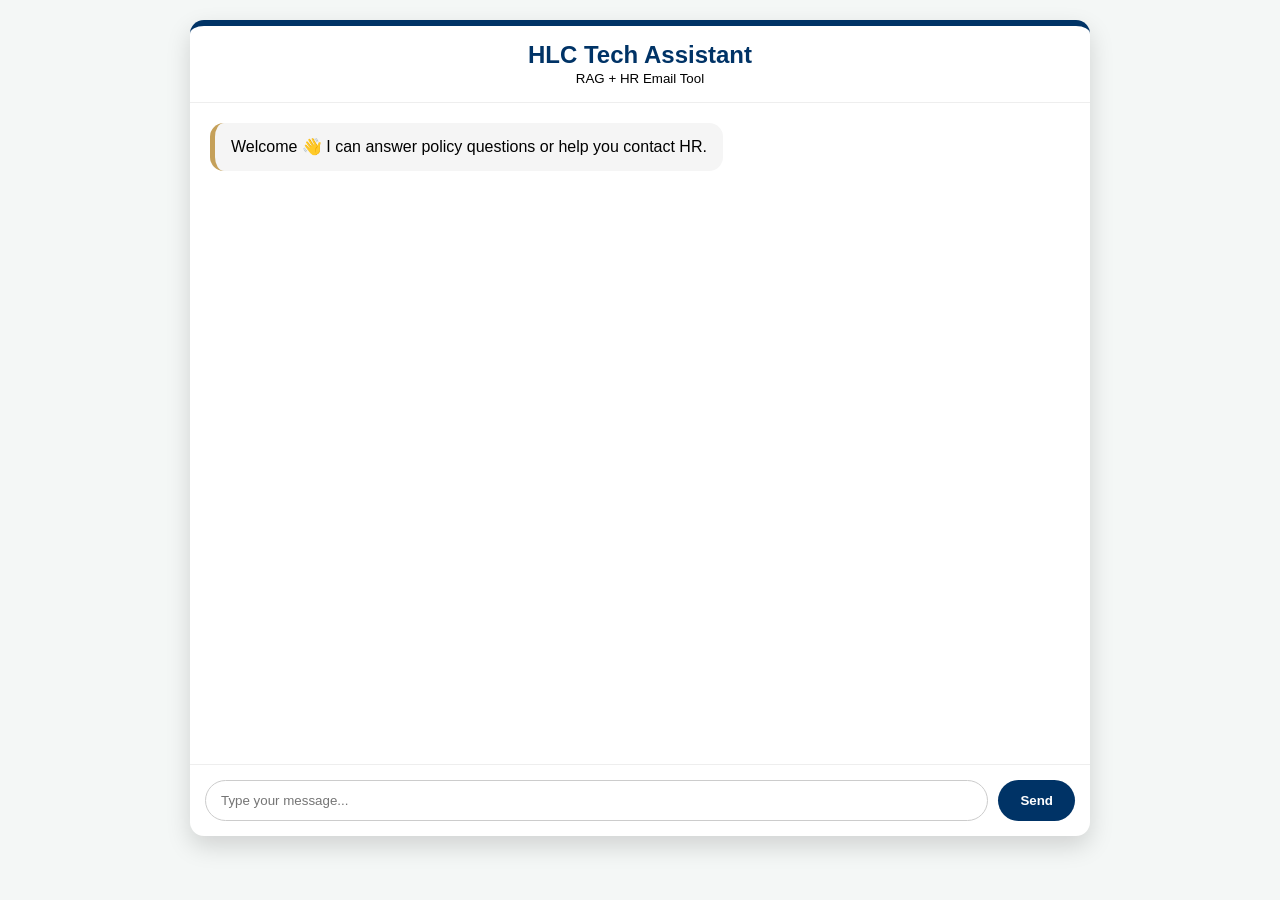
<file: static/index.html>
<!DOCTYPE html>
<html lang="en">
<head>
<meta charset="UTF-8" />
<title>HLC Bank Internal Assistant</title>

<style>
:root {
    --hlc-blue: #003366;
    --hlc-gold: #c5a059;
    --bg: #f4f7f6;
}

body {
    font-family: "Segoe UI", sans-serif;
    background: var(--bg);
    margin: 0;
    padding: 20px;
}

#chat-box {
    max-width: 900px;
    height: 90vh;
    margin: auto;
    background: #fff;
    border-radius: 14px;
    display: flex;
    flex-direction: column;
    box-shadow: 0 10px 25px rgba(0,0,0,0.15);
    border-top: 6px solid var(--hlc-blue);
}

header {
    text-align: center;
    padding: 15px;
    border-bottom: 1px solid #eee;
}

#messages {
    flex: 1;
    padding: 20px;
    overflow-y: auto;
    display: flex;
    flex-direction: column;
}

.msg {
    max-width: 75%;
    padding: 12px 16px;
    margin-bottom: 15px;
    border-radius: 14px;
    line-height: 1.5;
}

.user {
    align-self: flex-end;
    background: #e3f2fd;
    color: #0d47a1;
}

.bot {
    align-self: flex-start;
    background: #f5f5f5;
    border-left: 5px solid var(--hlc-gold);
}

#input-area {
    display: flex;
    padding: 15px;
    border-top: 1px solid #eee;
}

input {
    flex: 1;
    padding: 12px 15px;
    border-radius: 25px;
    border: 1px solid #ccc;
    outline: none;
}

button {
    margin-left: 10px;
    padding: 10px 22px;
    border-radius: 25px;
    border: none;
    background: var(--hlc-blue);
    color: #fff;
    font-weight: 600;
    cursor: pointer;
}

button:disabled {
    background: #aaa;
}

.email-draft {
    background: #fffbea;
    border-left: 5px solid #f4b400;
    padding: 12px;
    border-radius: 10px;
    margin-top: 10px;
    font-size: 14px;
}
</style>
</head>

<body>

<div id="chat-box">
    <header>
        <h2 style="margin:0;color:var(--hlc-blue)">HLC Tech Assistant</h2>
        <small>RAG + HR Email Tool</small>
    </header>

    <div id="messages">
        <div class="msg bot">
            Welcome 👋 I can answer policy questions or help you contact HR.
        </div>
    </div>

    <div id="input-area">
        <input id="query" placeholder="Type your message..." />
        <button onclick="sendMessage()">Send</button>
    </div>
</div>

<script>
const API_URL = "/query";
const sessionId = crypto.randomUUID();

async function sendMessage() {
    const input = document.getElementById("query");
    const text = input.value.trim();
    if (!text) return;

    addMessage(text, "user");
    input.value = "";

    const response = await fetch(API_URL, {
        method: "POST",
        headers: { "Content-Type": "application/json" },
        body: JSON.stringify({
            session_id: sessionId,
            user_query: text
        })
    });

    const data = await response.json();

    if (data.draft_email) {
        showDraft(data);
    } else {
        addMessage(data.answer, "bot");
    }
}

function addMessage(text, type) {
    const div = document.createElement("div");
    div.className = `msg ${type}`;
    div.innerText = text;
    document.getElementById("messages").appendChild(div);
    scrollDown();
}

function showDraft(data) {
    const box = document.createElement("div");
    box.className = "msg bot";

    box.innerHTML = `
        <b>📧 Draft Email to HR</b>
        <div class="email-draft">
            <b>To:</b> ${data.draft_email.to}<br>
            <b>Subject:</b> ${data.draft_email.subject}<br><br>
            <pre>${data.draft_email.body}</pre>
        </div>
        <b>${data.message}</b>
    `;

    document.getElementById("messages").appendChild(box);
    scrollDown();
}

function scrollDown() {
    const m = document.getElementById("messages");
    m.scrollTop = m.scrollHeight;
}
</script>

</body>
</html>
</file>
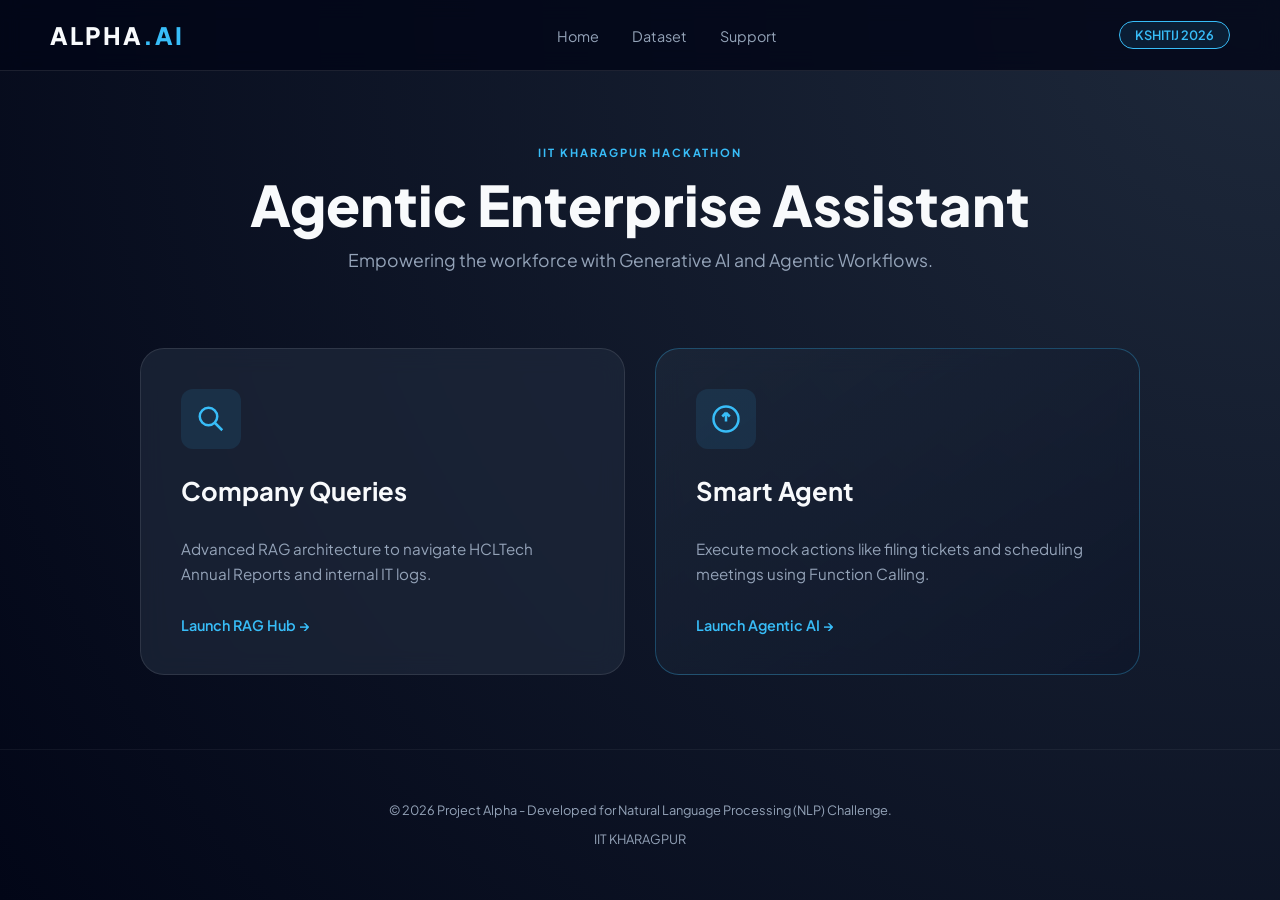
<file: static/dashboard.html>
<!DOCTYPE html>
<html lang="en">
<head>
    <meta charset="UTF-8">
    <meta name="viewport" content="width=device-width, initial-scale=1.0">
    <title>Alpha | Kshitij 2026 NLP Challenge</title>
    <link rel="stylesheet" href="dashboard.css">
    <link href="https://fonts.googleapis.com/css2?family=Plus+Jakarta+Sans:wght@300;400;600;800&display=swap" rel="stylesheet">
</head>
<body>

    <header class="navbar">
        <div class="nav-content">
            <div class="logo">ALPHA<span>.AI</span></div>
            <nav class="nav-links">
                <a href="#">Home</a>
                <a href="https://www.hcltech.com/corporate/hcltech-annual-report-2024-25" target="_blank">Dataset</a>
                <a href="mailto:nlp@ktj.in">Support</a>
            </nav>
            <div class="event-tag">KSHITIJ 2026</div>
        </div>
    </header>

    <main class="gateway-wrapper">
        <section class="hero-section">
            <span class="badge">IIT KHARAGPUR HACKATHON</span>
            <h1>Agentic Enterprise Assistant</h1>
            <p>Empowering the workforce with Generative AI and Agentic Workflows.</p>
        </section>

        <div class="card-container">
            <a href="index.html" class="glass-card">
                <div class="card-icon">
                    <svg viewBox="0 0 24 24" fill="none" stroke="currentColor" stroke-width="2"><path d="M21 21l-6-6m2-5a7 7 0 11-14 0 7 7 0 0114 0z"/></svg>
                </div>
                <h2>Company Queries</h2>
                <p>Advanced RAG architecture to navigate HCLTech Annual Reports and internal IT logs.</p>
                <div class="card-footer">Launch RAG Hub →</div>
            </a>

            <a href="agent.html" class="glass-card featured">
                <div class="card-icon">
                    <svg viewBox="0 0 24 24" fill="none" stroke="currentColor" stroke-width="2"><path d="M12 2a10 10 0 100 20 10 10 0 000-20zM12 14V7m0 0l-3 3m3-3l3 3"/></svg>
                </div>
                <h2>Smart Agent</h2>
                <p>Execute mock actions like filing tickets and scheduling meetings using Function Calling.</p>
                <div class="card-footer">Launch Agentic AI →</div>
            </a>
        </div>
    </main>

    <footer class="site-footer">
        <p>© 2026 Project Alpha - Developed for Natural Language Processing (NLP) Challenge.</p>
        <p>IIT KHARAGPUR</p>
    </footer>

</body>
</html>
</file>
<file: static/dashboard.css>
:root {
    --primary: #38bdf8;
    --bg-dark: #020617;
    --card-bg: rgba(30, 41, 59, 0.7);
    --text-white: #f8fafc;
    --text-gray: #94a3b8;
}

* { box-sizing: border-box; }

body {
    margin: 0;
    font-family: 'Plus Jakarta Sans', sans-serif;
    background: radial-gradient(circle at top right, #1e293b, #020617);
    color: var(--text-white);
    min-height: 100vh;
    display: flex;
    flex-direction: column;
}

/* Navbar */
.navbar {
    padding: 20px 50px;
    background: rgba(2, 6, 23, 0.8);
    backdrop-filter: blur(10px);
    border-bottom: 1px solid rgba(255, 255, 255, 0.1);
    position: sticky;
    top: 0;
    z-index: 100;
}

.nav-content {
    max-width: 1200px;
    margin: 0 auto;
    display: flex;
    justify-content: space-between;
    align-items: center;
}

.logo { font-size: 1.5rem; font-weight: 800; letter-spacing: 2px; }
.logo span { color: var(--primary); }

.nav-links a {
    color: var(--text-gray);
    text-decoration: none;
    margin-left: 30px;
    font-size: 0.9rem;
    transition: 0.3s;
}

.nav-links a:hover { color: var(--primary); }

.event-tag {
    background: rgba(56, 189, 248, 0.1);
    color: var(--primary);
    padding: 5px 15px;
    border-radius: 20px;
    font-size: 0.8rem;
    font-weight: 600;
    border: 1px solid var(--primary);
}

/* Main Content */
.gateway-wrapper {
    flex: 1;
    display: flex;
    flex-direction: column;
    align-items: center;
    justify-content: center;
    padding: 60px 20px;
}

.hero-section { text-align: center; margin-bottom: 60px; }

.badge {
    font-size: 0.7rem;
    letter-spacing: 2px;
    color: var(--primary);
    text-transform: uppercase;
    font-weight: bold;
    display: block;
    margin-bottom: 10px;
}

.hero-section h1 { font-size: 3.5rem; margin: 0; font-weight: 800; }
.hero-section p { color: var(--text-gray); font-size: 1.1rem; margin-top: 10px; }

/* Glass Cards */
.card-container {
    display: flex;
    gap: 30px;
    width: 100%;
    max-width: 1000px;
}

.glass-card {
    flex: 1;
    background: var(--card-bg);
    backdrop-filter: blur(12px);
    border: 1px solid rgba(255, 255, 255, 0.1);
    padding: 40px;
    border-radius: 24px;
    text-decoration: none;
    color: inherit;
    transition: all 0.4s cubic-bezier(0.175, 0.885, 0.32, 1.275);
    display: flex;
    flex-direction: column;
}

.glass-card:hover {
    transform: translateY(-12px);
    border-color: var(--primary);
    box-shadow: 0 20px 40px rgba(0, 0, 0, 0.4);
}

.glass-card.featured {
    background: linear-gradient(145deg, rgba(30, 41, 59, 0.7), rgba(15, 23, 42, 0.9));
    border: 1px solid rgba(56, 189, 248, 0.3);
}

.card-icon {
    width: 60px;
    height: 60px;
    background: rgba(56, 189, 248, 0.1);
    border-radius: 12px;
    display: flex;
    align-items: center;
    justify-content: center;
    color: var(--primary);
    margin-bottom: 25px;
}

.card-icon svg { width: 30px; height: 30px; }

.glass-card h2 { font-size: 1.6rem; margin: 0 0 15px 0; }
.glass-card p { color: var(--text-gray); line-height: 1.6; font-size: 0.95rem; margin-bottom: 30px; }

.card-footer {
    margin-top: auto;
    font-weight: 600;
    color: var(--primary);
    font-size: 0.9rem;
}

/* Footer */
.site-footer {
    text-align: center;
    padding: 40px;
    border-top: 1px solid rgba(255, 255, 255, 0.05);
    font-size: 0.8rem;
    color: var(--text-gray);
}
</file>
